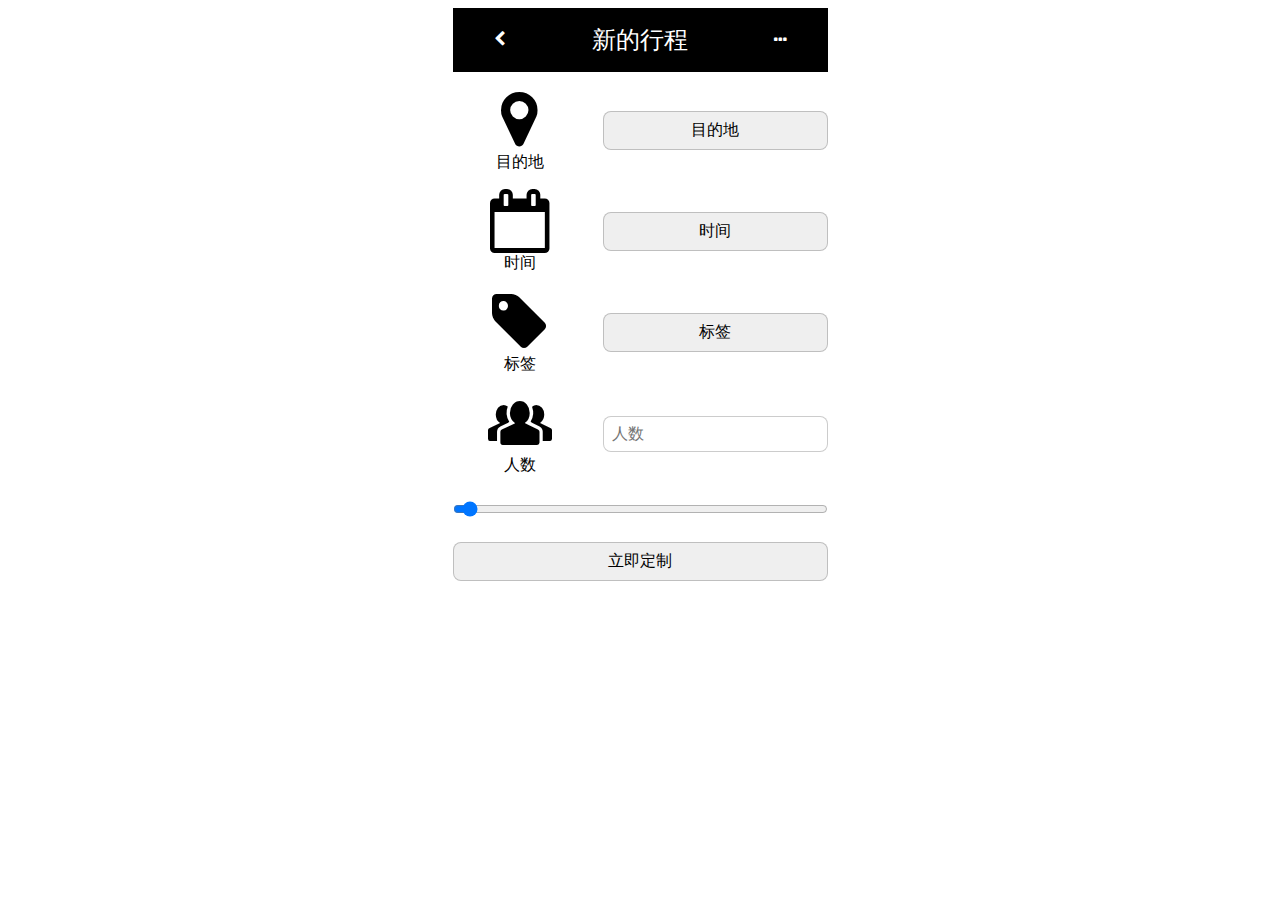
<file: index.html>
<!DOCTYPE html>
<html lang="zh" dir="ltr">
  <head>
    <meta charset="utf-8">
    <title>首页</title>
    <link rel="stylesheet" href="./css/common.css">
    <link rel="stylesheet" href="./css/index.css">
    <link rel="stylesheet" href="./css/fontello.css">
  </head>
  <body>
    <!-- 永恒可见的元素，放在#root内，避免浏览器插件影响 -->
    <div id="root">
      <header>
        <span class="icon-left-open"></span>
        <h1>新的行程</h1>
        <span class="icon-ellipsis"></span>
      </header>
      <main>
        <h2 class="icon-location">目的地</h2>
        <button name="destination">目的地</button>
        <h2 class="icon-calendar-empty">时间</h2>
        <button name="departure-time">时间</button>
        <h2 class="icon-tag">标签</h2>
        <button name="tag">标签</button>
        <h2 class="icon-group">人数</h2>
        <input type="number" name="num-of-people" value="" placeholder="人数">
      </main>
      <input type="range" name="" value="0">
      <button id="customize" name="button">立即定制</button>
    </div>
    <!-- 空DIV作为黑幕，且写在弹框之前 -->
    <div id="mask"></div>
    <div class="destination options" data-status="closed">
      <input type="radio" name="目的地" value="" id="北京">
      <label for="北京">北京</label>
      <input type="radio" name="目的地" value="" id="上海">
      <label for="上海">上海</label>
      <input type="radio" name="目的地" value="" id="广州">
      <label for="广州">广州</label>
      <button name="" class="confirm-panel">确认</button>
    </div>
    <div class="departure-time options" data-status="closed">
      <input type="radio" name="时间" value="" id="今天">
      <label for="今天">今天</label>
      <input type="radio" name="时间" value="" id="明天">
      <label for="明天">明天</label>
      <input type="radio" name="时间" value="" id="后天">
      <label for="后天">后天</label>
      <button name="" class="confirm-panel">确认</button>
    </div>
    <div class="tag options" data-status="closed">
      <input type="checkbox" name="" value="" id="穷游">
      <label for="穷游">穷游</label>
      <input type="checkbox" name="" value="" id="经济">
      <label for="经济">经济</label>
      <input type="checkbox" name="" value="" id="土豪">
      <label for="土豪">土豪</label>
      <button name="" class="confirm-panel">确认</button>
    </div>
    <script type="text/javascript">
      // 获取黑幕
      const mask = document.getElementById('mask')
      // 为黑幕绑定事件：点击时，所有弹框和黑幕同时消失
      mask.onclick = () => {
        mask.style.display = 'none'
        for (panel of document.querySelectorAll('.options')) {
          panel.setAttribute('data-status', 'closed')
        }
      }
      // 创建弹框类：用弹框的data-status属性控制其显隐，用黑幕的style属性控制其显隐
      class OptionButton {
        constructor (optionName) {
          this.button = document.getElementsByName(optionName)[0]
          this.panel = document.getElementsByClassName(optionName)[0]
          this.button.onclick = () => { this.open() }
        }
        open () {
          mask.style.display = 'block'
          this.panel.setAttribute('data-status', 'open')
        }
      }
      // 新建三个弹框实例
      let destination = new OptionButton('destination')
      let departureTime = new OptionButton('departure-time')
      let tag = new OptionButton('tag')
      //
      let customize = document.getElementById('customize')
      customize.onclick = () => { window.location.href = './tour.html' }
    </script>
  </body>
  </html>
</file>
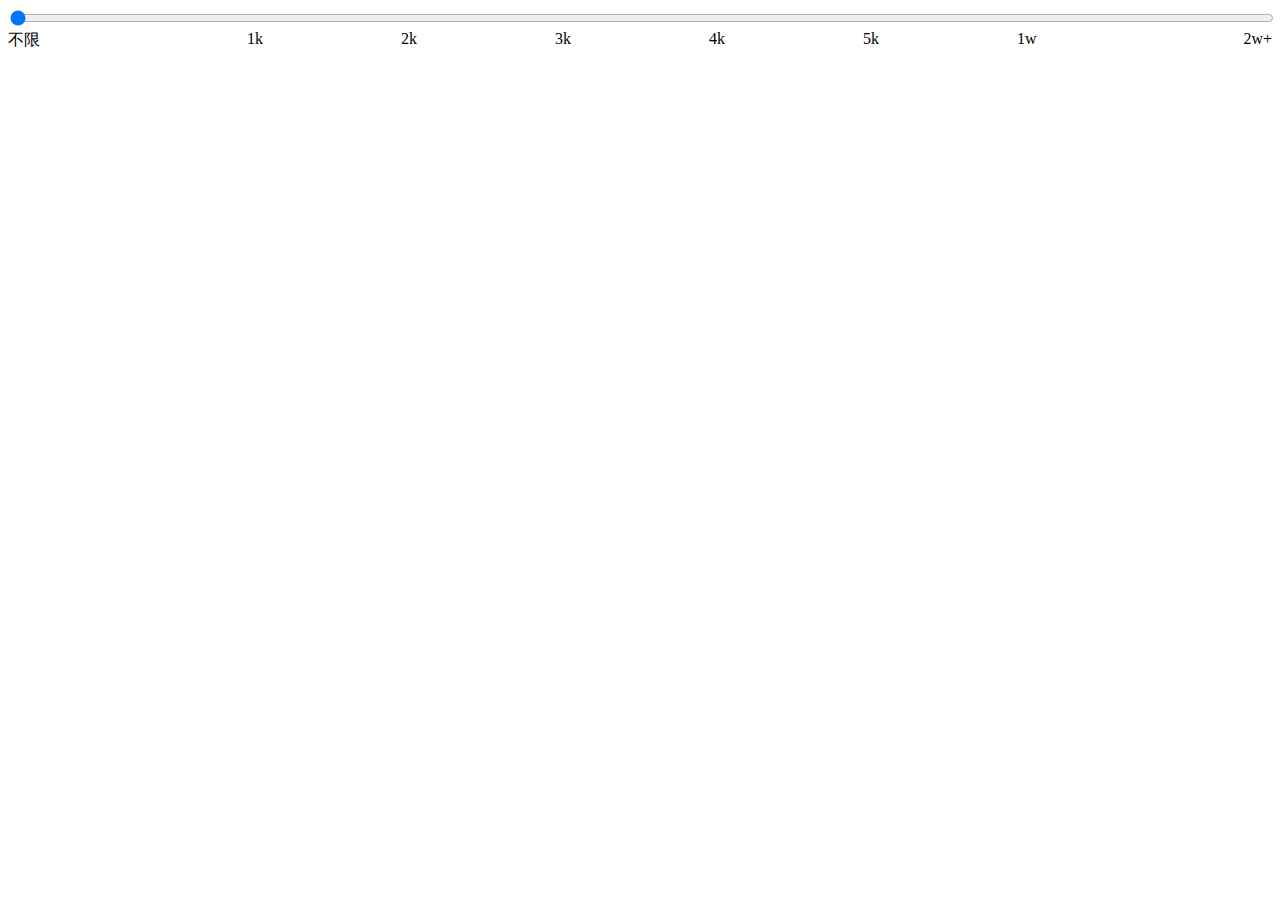
<file: range.html>
<!DOCTYPE html>
<html lang="zh" dir="ltr">
  <head>
    <meta charset="utf-8">
    <title></title>
    <style media="screen">
      #options-div {
        display: grid;
        grid-auto-flow: column;
        justify-items: center;
      }

      #options-div > span:first-child {
        justify-self: start;
      }

      #options-div > span:last-child {
        justify-self: end;
      }

      input {
        width: 100%;
      }
    </style>
  </head>
  <body>
    <input type="range" name="" value="0" id="range">
    <div id="options-div"></div>
    <script type="text/javascript">
      const options = ['不限', '1k', '2k', '3k', '4k', '5k', '1w', '2w+']
      const range = document.getElementById('range')
      const optionsDiv = document.getElementById('options-div')
      range.max = options.length - 1

      for (let option of options) {
        // console.log(option)
        let span = document.createElement('span')
        span.innerText = option
        optionsDiv.appendChild(span)
      }
    </script>
  </body>
</html>
</file>
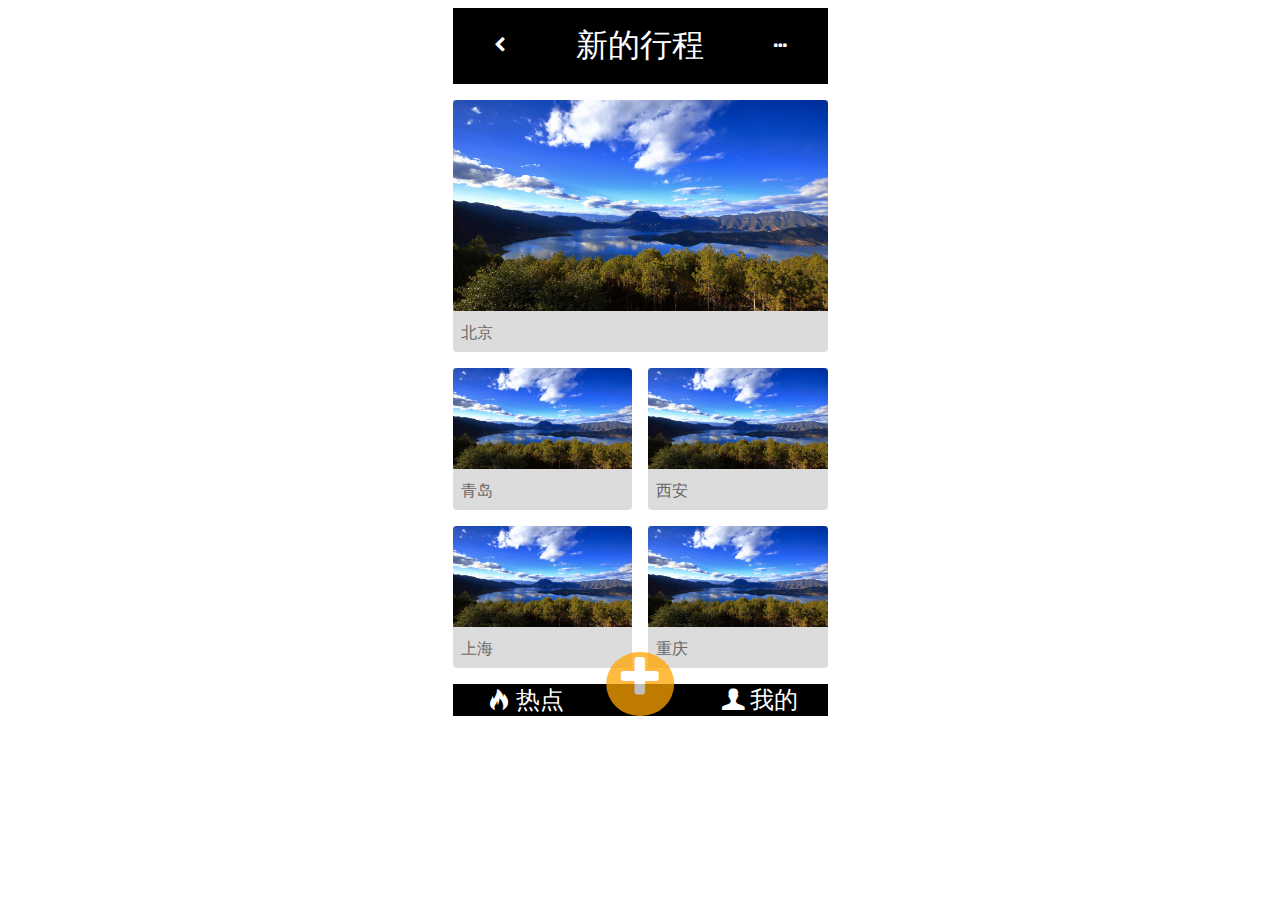
<file: tour.html>
<!DOCTYPE html>
<html lang="zh" dir="ltr">
  <head>
    <meta charset="utf-8">
    <title>当季热点城市</title>
    <link rel="stylesheet" href="./css/common.css">
    <link rel="stylesheet" href="./css/tour.css">
    <link rel="stylesheet" href="./css/fontello.css">
  </head>
  <body>
    <div id="root">
      <header>
        <span class="icon-left-open"></span>
        <h1>新的行程</h1>
        <span class="icon-ellipsis"></span>
      </header>
      <main>
        <figure class="cover">
          <img src="./img/cover.jpg" alt="">
          <figcaption>北京</figcaption>
        </figure>
        <figure>
          <img src="./img/cover.jpg" alt="">
          <figcaption>青岛</figcaption>
        </figure>
        <figure>
          <img src="./img/cover.jpg" alt="">
          <figcaption>西安</figcaption>
        </figure>
        <figure>
          <img src="./img/cover.jpg" alt="">
          <figcaption>上海</figcaption>
        </figure>
        <figure>
          <img src="./img/cover.jpg" alt="">
          <figcaption>重庆</figcaption>
        </figure>
      </main>
      <footer>
        <h2 class="icon-fire">热点</h2>
        <h2 class="icon-plus"></h2>
        <h2 class="icon-user">我的</h2>
      </footer>
    </div>
  </body>
</html>
</file>
<file: css/common.css>
body {
  display: flex;
  justify-content: center;
  align-items: center;
}

#root {
  display: grid;
  gap: 1rem;
  /* max-width: 375px; */
  width: 375px;
}

h1, h2, h3, h4, h5, h6 {
  margin: 0;
  font-weight: normal;
}

figure {
  margin: 0;
}

img {
  width: 100%;
}

input, button, select {
  margin: 0;
  border: thin solid rgba(0, 0, 0, .2);
  border-radius: 8px;
  font-size: 1rem;
  padding: .5rem;
}

header {
  display: grid;
  grid-template-columns: 25% 50% 25%;
  justify-items: center;
  align-items: center;
  padding: 1rem 0;
  background: black;
  color: white;
}
</file>
<file: css/index.css>
header > h1 {
  font-size: 1.5rem;
}

main {
  display: grid;
  grid-template-columns: 1fr 1fr;
  gap: 1rem;
  align-items: center;
}

main > h2 {
  /* 布局 */
  display: flex;
  flex-flow: column wrap;
  align-items: center;
  /* 字体 */
  font-size: 1rem;
}

h2::before {
  font-size: 4rem;
}

#mask {
  position: fixed;
  width: 100%;
  height: 100%;
  display: none;
  opacity: .5;
  background: black;
}

/* #customize {
  grid-column: 1 / 3;
} */

.options {
  /* 位置 */
  position: fixed;
  top: 50%;
  left: 50%;
  transform: translate(-50%, -50%);
  /* 布局 */
  display: none;
  /* 非颜色外观 */
  padding: 1rem;
  border-radius: 8px;
  /* 颜色 */
  background: white;
}

[data-status="open"] {
  display: grid;
  align-items: center;
  gap: 1rem 0;
  grid-template-columns: auto auto;
}

.confirm-panel {
  grid-column: 1 / 3;
}
</file>
<file: css/fontello.css>
@font-face {
  font-family: 'fontello';
  src: url('../font/fontello.eot?5045486');
  src: url('../font/fontello.eot?5045486#iefix') format('embedded-opentype'),
       url('../font/fontello.woff2?5045486') format('woff2'),
       url('../font/fontello.woff?5045486') format('woff'),
       url('../font/fontello.ttf?5045486') format('truetype'),
       url('../font/fontello.svg?5045486#fontello') format('svg');
  font-weight: normal;
  font-style: normal;
}
/* Chrome hack: SVG is rendered more smooth in Windozze. 100% magic, uncomment if you need it. */
/* Note, that will break hinting! In other OS-es font will be not as sharp as it could be */
/*
@media screen and (-webkit-min-device-pixel-ratio:0) {
  @font-face {
    font-family: 'fontello';
    src: url('../font/fontello.svg?5045486#fontello') format('svg');
  }
}
*/
 
 [class^="icon-"]:before, [class*=" icon-"]:before {
  font-family: "fontello";
  font-style: normal;
  font-weight: normal;
  speak: none;
 
  display: inline-block;
  text-decoration: inherit;
  width: 1em;
  margin-right: .2em;
  text-align: center;
  /* opacity: .8; */
 
  /* For safety - reset parent styles, that can break glyph codes*/
  font-variant: normal;
  text-transform: none;
 
  /* fix buttons height, for twitter bootstrap */
  line-height: 1em;
 
  /* Animation center compensation - margins should be symmetric */
  /* remove if not needed */
  margin-left: .2em;
 
  /* you can be more comfortable with increased icons size */
  /* font-size: 120%; */
 
  /* Font smoothing. That was taken from TWBS */
  -webkit-font-smoothing: antialiased;
  -moz-osx-font-smoothing: grayscale;
 
  /* Uncomment for 3D effect */
  /* text-shadow: 1px 1px 1px rgba(127, 127, 127, 0.3); */
}
 
.icon-tag:before { content: '\e800'; } /* '' */
.icon-location:before { content: '\e801'; } /* '' */
.icon-down-open:before { content: '\e802'; } /* '' */
.icon-fire:before { content: '\e803'; } /* '' */
.icon-heart:before { content: '\e804'; } /* '' */
.icon-chart-bar:before { content: '\e805'; } /* '' */
.icon-user:before { content: '\e806'; } /* '' */
.icon-plus-circled:before { content: '\e807'; } /* '' */
.icon-plus:before { content: '\e808'; } /* '' */
.icon-search:before { content: '\e809'; } /* '' */
.icon-group:before { content: '\e80a'; } /* '' */
.icon-cw:before { content: '\e80b'; } /* '' */
.icon-floppy:before { content: '\e80c'; } /* '' */
.icon-pencil-1:before { content: '\e80d'; } /* '' */
.icon-camera-alt:before { content: '\e80e'; } /* '' */
.icon-share:before { content: '\e80f'; } /* '' */
.icon-ok:before { content: '\e810'; } /* '' */
.icon-ok-circled:before { content: '\e811'; } /* '' */
.icon-cancel:before { content: '\e812'; } /* '' */
.icon-cancel-circled:before { content: '\e813'; } /* '' */
.icon-left-open:before { content: '\e814'; } /* '' */
.icon-calendar-empty:before { content: '\f133'; } /* '' */
.icon-ellipsis:before { content: '\f141'; } /* '' */
.icon-thumbs-up-alt:before { content: '\f164'; } /* '' */
.icon-history:before { content: '\f1da'; } /* '' */
.icon-chart-bar-2:before { content: '\f526'; } /* '' */
</file>
<file: css/tour.css>
main {
  display: grid;
  grid-template-columns: 1fr 1fr;
  gap: 1rem;
}

.cover {
  grid-column: 1 / 3;
}

figure {
  width: 100%;
  border-radius: 0 0 4px 4px;
  background: gainsboro;
  color: dimgray;
}

figure > img {
  border-radius: 4px 4px 0 0;
}

figcaption {
  padding: .5rem;
}

footer {
  display: grid;
  grid-auto-flow: column;
  justify-items: center;
  background: black;
  color: white;
}

.icon-plus {
  /* box-sizing: border-box;
  width: 2rem;
  height: 2rem; */
  transform: translateY(-50%) scale(2);
  border-radius: 50%;
  background: orange;
  opacity: .75;
}
</file>
